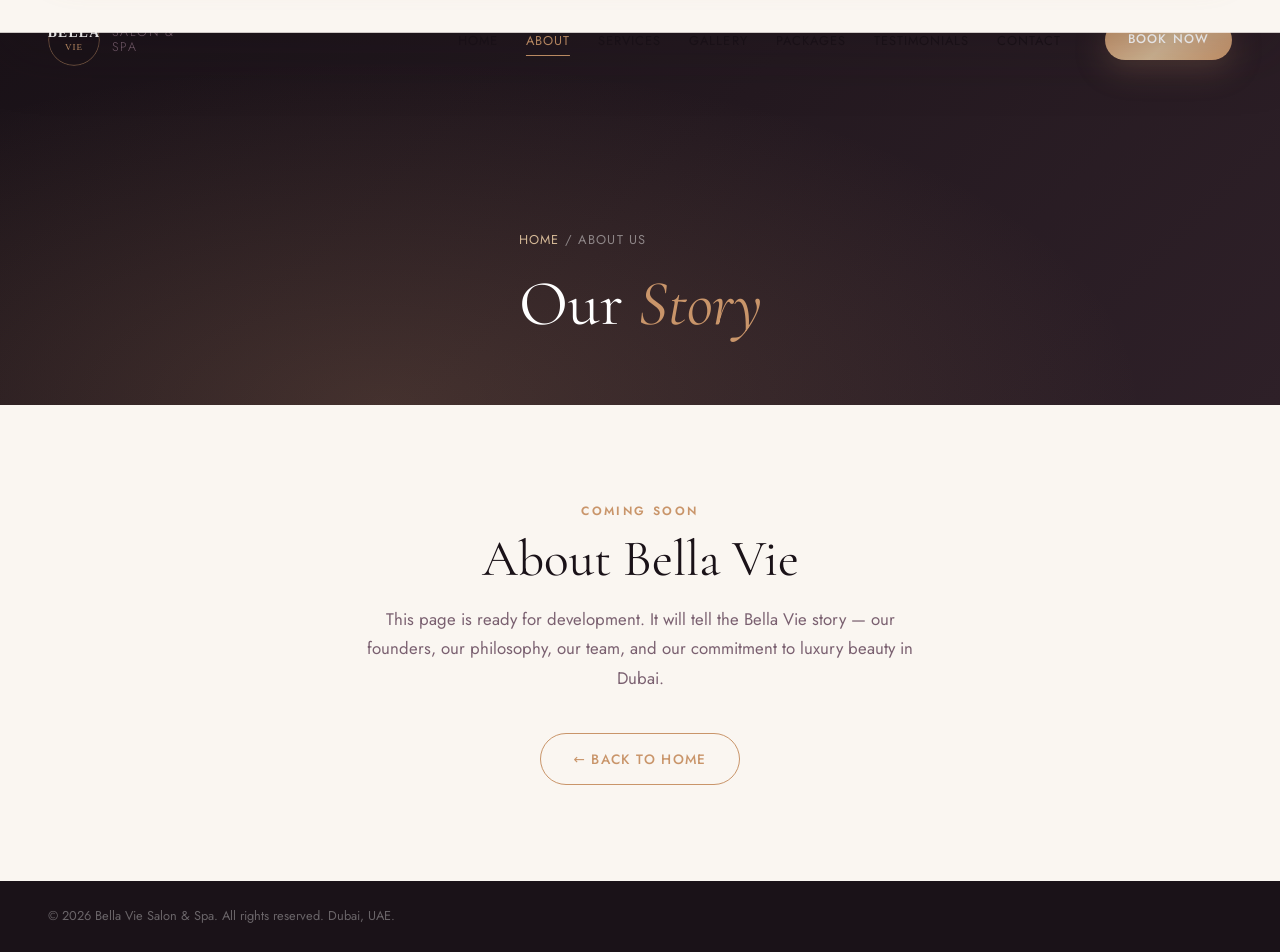
<file: about-2.html>
<!DOCTYPE html>
<html lang="en">
<head>
  <meta charset="UTF-8" />
  <meta name="viewport" content="width=device-width, initial-scale=1.0" />
  <title>About Us — Bella Vie Salon & Spa Dubai</title>
  <meta name="description" content="Discover the story behind Bella Vie Salon & Spa — Dubai's premier ladies-only luxury beauty sanctuary." />
  <link rel="preconnect" href="https://fonts.googleapis.com" />
  <link rel="preconnect" href="https://fonts.gstatic.com" crossorigin />
  <link href="https://fonts.googleapis.com/css2?family=Cormorant+Garamond:ital,wght@0,300;0,400;0,500;1,300;1,400&family=Jost:wght@300;400;500;600&display=swap" rel="stylesheet" />
  <link rel="stylesheet" href="styles.css" />
  <link rel="icon" href="data:image/svg+xml,<svg xmlns='http://www.w3.org/2000/svg' viewBox='0 0 100 100'><circle cx='50' cy='50' r='48' fill='%23C9956A'/><text y='68' x='50' text-anchor='middle' font-size='52' font-family='serif' fill='white'>B</text></svg>" />
</head>
<body>

  <!-- NAV (same across all pages) -->
  <nav class="nav" id="nav" role="navigation" aria-label="Main navigation">
    <div class="nav__inner">
      <a href="index.html" class="nav__logo" aria-label="Bella Vie — Home">
        <div class="nav__logo-mark">
          <img src="data:image/svg+xml,%3Csvg xmlns='http://www.w3.org/2000/svg' viewBox='0 0 160 160'%3E%3Ccircle cx='80' cy='80' r='78' fill='%231A1218' stroke='%23C9956A' stroke-width='1.5'/%3E%3Ctext x='80' y='72' text-anchor='middle' font-family='Georgia,serif' font-size='42' font-weight='700' letter-spacing='4' fill='white'%3EBELLA%3C/text%3E%3Ctext x='80' y='110' text-anchor='middle' font-family='Georgia,serif' font-size='28' font-weight='300' letter-spacing='3' fill='%23C9956A'%3EVIE%3C/text%3E%3C/svg%3E" alt="Bella Vie" class="nav__logo-img" />
          <span class="nav__logo-text">Salon &amp; Spa</span>
        </div>
      </a>
      <ul class="nav__links" role="list">
        <li><a href="index.html" class="nav__link">Home</a></li>
        <li><a href="about.html" class="nav__link nav__link--active" aria-current="page">About</a></li>
        <li><a href="services.html" class="nav__link">Services</a></li>
        <li><a href="gallery.html" class="nav__link">Gallery</a></li>
        <li><a href="packages.html" class="nav__link">Packages</a></li>
        <li><a href="testimonials.html" class="nav__link">Testimonials</a></li>
        <li><a href="contact.html" class="nav__link">Contact</a></li>
      </ul>
      <a href="contact.html" class="btn btn--nav">Book Now</a>
      <button class="nav__burger" id="navBurger" aria-label="Open menu" aria-expanded="false"><span></span><span></span><span></span></button>
    </div>
    <div class="nav__drawer" id="navDrawer" aria-hidden="true">
      <ul class="nav__drawer-links" role="list">
        <li><a href="index.html" class="nav__link">Home</a></li>
        <li><a href="about.html" class="nav__link">About</a></li>
        <li><a href="services.html" class="nav__link">Services</a></li>
        <li><a href="gallery.html" class="nav__link">Gallery</a></li>
        <li><a href="packages.html" class="nav__link">Packages</a></li>
        <li><a href="testimonials.html" class="nav__link">Testimonials</a></li>
        <li><a href="contact.html" class="nav__link">Contact</a></li>
        <li><a href="contact.html" class="btn btn--primary btn--full">Book Appointment</a></li>
      </ul>
    </div>
  </nav>

  <!-- STUB HERO -->
  <header class="stub-hero">
    <div class="stub-hero__content">
      <p class="stub-hero__breadcrumb"><a href="index.html">Home</a> / About Us</p>
      <h1 class="stub-hero__title">Our <em>Story</em></h1>
    </div>
  </header>

  <!-- PLACEHOLDER CONTENT -->
  <section class="section">
    <div class="container" style="max-width:var(--container-narrow); text-align:center;">
      <p class="section-eyebrow">Coming Soon</p>
      <h2 class="section-title">About Bella Vie</h2>
      <p class="section-subtitle" style="max-width:560px; margin-inline:auto; margin-top:1rem;">
        This page is ready for development. It will tell the Bella Vie story — our founders, our philosophy, our team, and our commitment to luxury beauty in Dubai.
      </p>
      <div style="margin-top:2.5rem;">
        <a href="index.html" class="btn btn--outline">← Back to Home</a>
      </div>
    </div>
  </section>

  <!-- FOOTER -->
  <footer class="footer" role="contentinfo">
    <div class="footer__inner">
      <div class="footer__bottom" style="padding-block:1.5rem;">
        <p class="footer__copy">© <span id="year"></span> Bella Vie Salon &amp; Spa. All rights reserved. Dubai, UAE.</p>
      </div>
    </div>
  </footer>

  <script src="script.js"></script>
</body>
</html>
</file>
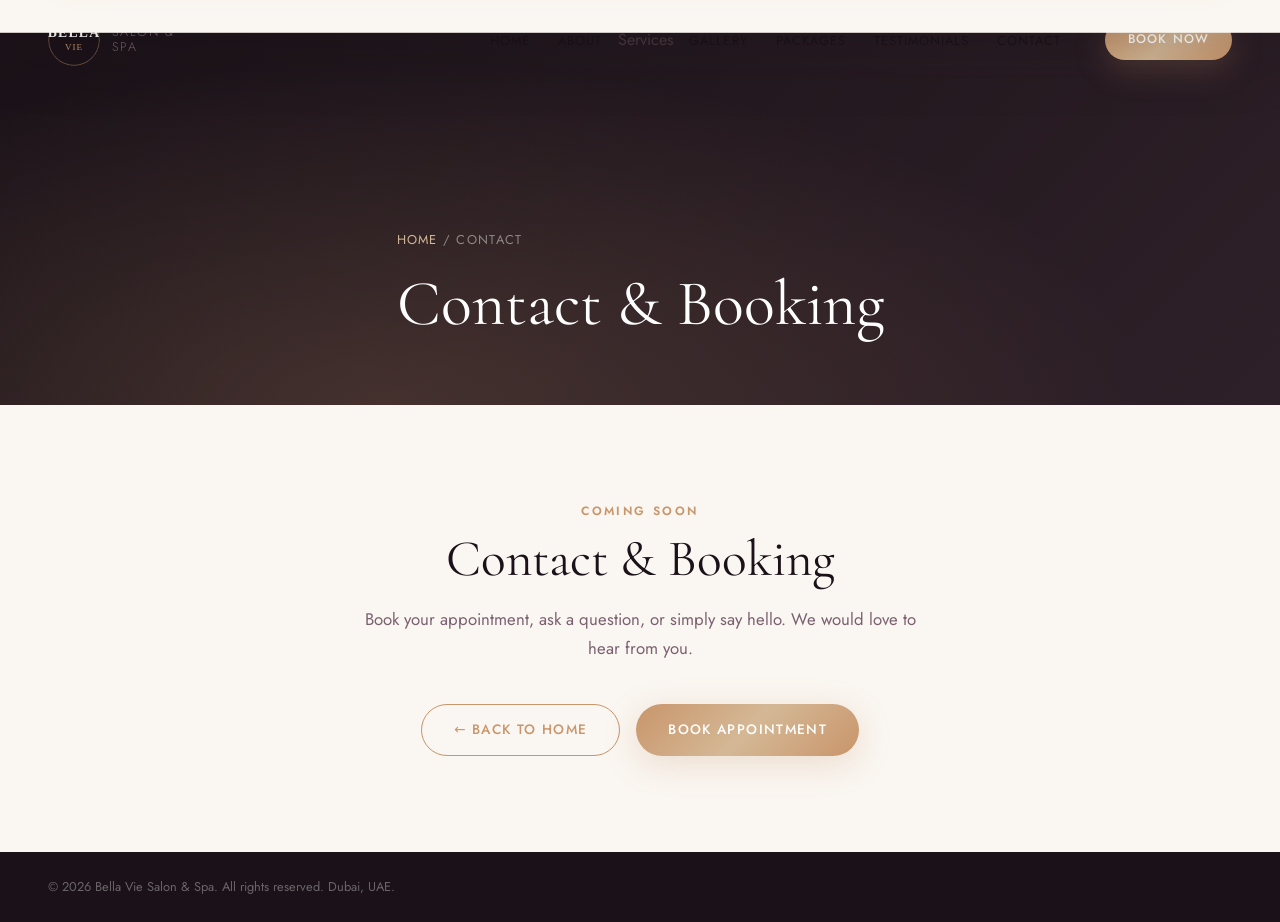
<file: contact-1.html>
<!DOCTYPE html>
<html lang="en">
<head>
  <meta charset="UTF-8" />
  <meta name="viewport" content="width=device-width, initial-scale=1.0" />
  <title>Contact &amp; Booking — Bella Vie Salon & Spa Dubai</title>
  <link rel="preconnect" href="https://fonts.googleapis.com" />
  <link rel="preconnect" href="https://fonts.gstatic.com" crossorigin />
  <link href="https://fonts.googleapis.com/css2?family=Cormorant+Garamond:ital,wght@0,300;0,400;0,500;1,300;1,400&family=Jost:wght@300;400;500;600&display=swap" rel="stylesheet" />
  <link rel="stylesheet" href="styles.css" />
  <link rel="icon" href="data:image/svg+xml,<svg xmlns='http://www.w3.org/2000/svg' viewBox='0 0 100 100'><circle cx='50' cy='50' r='48' fill='%23C9956A'/><text y='68' x='50' text-anchor='middle' font-size='52' font-family='serif' fill='white'>B</text></svg>" />
</head>
<body>
  <nav class="nav" id="nav" role="navigation" aria-label="Main navigation">
    <div class="nav__inner">
      <a href="index.html" class="nav__logo" aria-label="Bella Vie — Home">
        <div class="nav__logo-mark">
          <img src="data:image/svg+xml,%3Csvg xmlns='http://www.w3.org/2000/svg' viewBox='0 0 160 160'%3E%3Ccircle cx='80' cy='80' r='78' fill='%231A1218' stroke='%23C9956A' stroke-width='1.5'/%3E%3Ctext x='80' y='72' text-anchor='middle' font-family='Georgia,serif' font-size='42' font-weight='700' letter-spacing='4' fill='white'%3EBELLA%3C/text%3E%3Ctext x='80' y='110' text-anchor='middle' font-family='Georgia,serif' font-size='28' font-weight='300' letter-spacing='3' fill='%23C9956A'%3EVIE%3C/text%3E%3C/svg%3E" alt="Bella Vie" class="nav__logo-img" />
          <span class="nav__logo-text">Salon &amp; Spa</span>
        </div>
      </a>
      <ul class="nav__links" role="list">
        <li><a href="index.html" class="nav__link">Home</a></li>
        <li><a href="about.html" class="nav__link">About</a></li>
        <li><a href="services.html" class="nav__linkcontact" >Services</a></li>
        <li><a href="gallery.html" class="nav__link">Gallery</a></li>
        <li><a href="packages.html" class="nav__link">Packages</a></li>
        <li><a href="testimonials.html" class="nav__link">Testimonials</a></li>
        <li><a href="contact.html" class="nav__link">Contact</a></li>
      </ul>
      <a href="contact.html" class="btn btn--nav">Book Now</a>
      <button class="nav__burger" id="navBurger" aria-label="Open menu" aria-expanded="false"><span></span><span></span><span></span></button>
    </div>
    <div class="nav__drawer" id="navDrawer" aria-hidden="true">
      <ul class="nav__drawer-links" role="list">
        <li><a href="index.html" class="nav__link">Home</a></li>
        <li><a href="about.html" class="nav__link">About</a></li>
        <li><a href="services.html" class="nav__link">Services</a></li>
        <li><a href="gallery.html" class="nav__link">Gallery</a></li>
        <li><a href="packages.html" class="nav__link">Packages</a></li>
        <li><a href="testimonials.html" class="nav__link">Testimonials</a></li>
        <li><a href="contact.html" class="nav__link">Contact</a></li>
        <li><a href="contact.html" class="btn btn--primary btn--full">Book Appointment</a></li>
      </ul>
    </div>
  </nav>

  <header class="stub-hero">
    <div class="stub-hero__content">
      <p class="stub-hero__breadcrumb"><a href="index.html">Home</a> / Contact</p>
      <h1 class="stub-hero__title">Contact &amp; Booking</h1>
    </div>
  </header>

  <section class="section">
    <div class="container" style="max-width:var(--container-narrow); text-align:center;">
      <p class="section-eyebrow">Coming Soon</p>
      <h2 class="section-title">Contact &amp; Booking</h2>
      <p class="section-subtitle" style="max-width:560px; margin-inline:auto; margin-top:1rem;">
        Book your appointment, ask a question, or simply say hello. We would love to hear from you.
      </p>
      <div style="margin-top:2.5rem; display:flex; gap:1rem; justify-content:center; flex-wrap:wrap;">
        <a href="index.html" class="btn btn--outline">← Back to Home</a>
        <a href="contact.html" class="btn btn--primary">Book Appointment</a>
      </div>
    </div>
  </section>

  <footer class="footer" role="contentinfo">
    <div class="footer__inner">
      <div class="footer__bottom" style="padding-block:1.5rem;">
        <p class="footer__copy">© <span id="year"></span> Bella Vie Salon &amp; Spa. All rights reserved. Dubai, UAE.</p>
      </div>
    </div>
  </footer>

  <script src="script.js"></script>
</body>
</html>
</file>
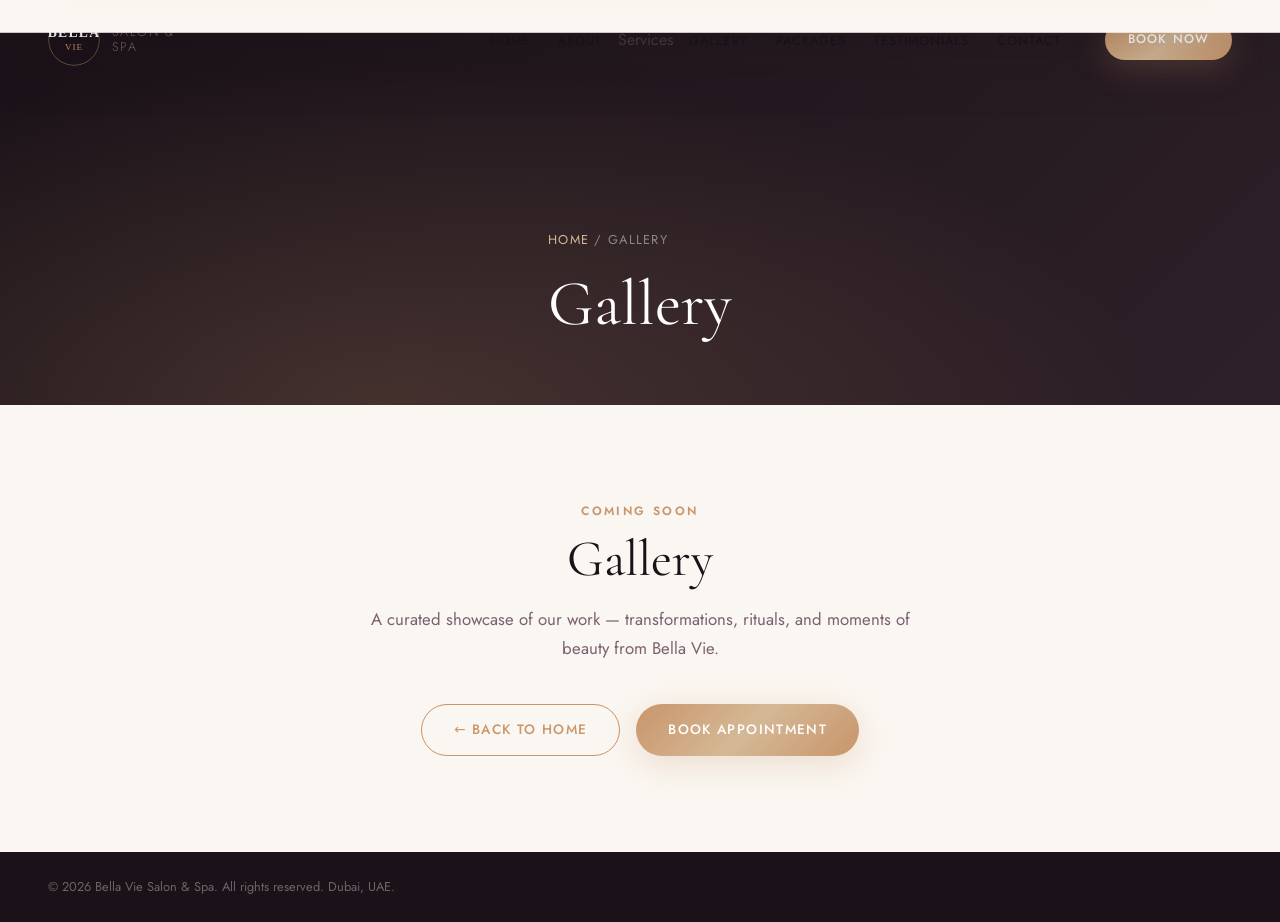
<file: gallery-2.html>
<!DOCTYPE html>
<html lang="en">
<head>
  <meta charset="UTF-8" />
  <meta name="viewport" content="width=device-width, initial-scale=1.0" />
  <title>Gallery — Bella Vie Salon & Spa Dubai</title>
  <link rel="preconnect" href="https://fonts.googleapis.com" />
  <link rel="preconnect" href="https://fonts.gstatic.com" crossorigin />
  <link href="https://fonts.googleapis.com/css2?family=Cormorant+Garamond:ital,wght@0,300;0,400;0,500;1,300;1,400&family=Jost:wght@300;400;500;600&display=swap" rel="stylesheet" />
  <link rel="stylesheet" href="styles.css" />
  <link rel="icon" href="data:image/svg+xml,<svg xmlns='http://www.w3.org/2000/svg' viewBox='0 0 100 100'><circle cx='50' cy='50' r='48' fill='%23C9956A'/><text y='68' x='50' text-anchor='middle' font-size='52' font-family='serif' fill='white'>B</text></svg>" />
</head>
<body>
  <nav class="nav" id="nav" role="navigation" aria-label="Main navigation">
    <div class="nav__inner">
      <a href="index.html" class="nav__logo" aria-label="Bella Vie — Home">
        <div class="nav__logo-mark">
          <img src="data:image/svg+xml,%3Csvg xmlns='http://www.w3.org/2000/svg' viewBox='0 0 160 160'%3E%3Ccircle cx='80' cy='80' r='78' fill='%231A1218' stroke='%23C9956A' stroke-width='1.5'/%3E%3Ctext x='80' y='72' text-anchor='middle' font-family='Georgia,serif' font-size='42' font-weight='700' letter-spacing='4' fill='white'%3EBELLA%3C/text%3E%3Ctext x='80' y='110' text-anchor='middle' font-family='Georgia,serif' font-size='28' font-weight='300' letter-spacing='3' fill='%23C9956A'%3EVIE%3C/text%3E%3C/svg%3E" alt="Bella Vie" class="nav__logo-img" />
          <span class="nav__logo-text">Salon &amp; Spa</span>
        </div>
      </a>
      <ul class="nav__links" role="list">
        <li><a href="index.html" class="nav__link">Home</a></li>
        <li><a href="about.html" class="nav__link">About</a></li>
        <li><a href="services.html" class="nav__linkgallery" >Services</a></li>
        <li><a href="gallery.html" class="nav__link">Gallery</a></li>
        <li><a href="packages.html" class="nav__link">Packages</a></li>
        <li><a href="testimonials.html" class="nav__link">Testimonials</a></li>
        <li><a href="contact.html" class="nav__link">Contact</a></li>
      </ul>
      <a href="contact.html" class="btn btn--nav">Book Now</a>
      <button class="nav__burger" id="navBurger" aria-label="Open menu" aria-expanded="false"><span></span><span></span><span></span></button>
    </div>
    <div class="nav__drawer" id="navDrawer" aria-hidden="true">
      <ul class="nav__drawer-links" role="list">
        <li><a href="index.html" class="nav__link">Home</a></li>
        <li><a href="about.html" class="nav__link">About</a></li>
        <li><a href="services.html" class="nav__link">Services</a></li>
        <li><a href="gallery.html" class="nav__link">Gallery</a></li>
        <li><a href="packages.html" class="nav__link">Packages</a></li>
        <li><a href="testimonials.html" class="nav__link">Testimonials</a></li>
        <li><a href="contact.html" class="nav__link">Contact</a></li>
        <li><a href="contact.html" class="btn btn--primary btn--full">Book Appointment</a></li>
      </ul>
    </div>
  </nav>

  <header class="stub-hero">
    <div class="stub-hero__content">
      <p class="stub-hero__breadcrumb"><a href="index.html">Home</a> / Gallery</p>
      <h1 class="stub-hero__title">Gallery</h1>
    </div>
  </header>

  <section class="section">
    <div class="container" style="max-width:var(--container-narrow); text-align:center;">
      <p class="section-eyebrow">Coming Soon</p>
      <h2 class="section-title">Gallery</h2>
      <p class="section-subtitle" style="max-width:560px; margin-inline:auto; margin-top:1rem;">
        A curated showcase of our work — transformations, rituals, and moments of beauty from Bella Vie.
      </p>
      <div style="margin-top:2.5rem; display:flex; gap:1rem; justify-content:center; flex-wrap:wrap;">
        <a href="index.html" class="btn btn--outline">← Back to Home</a>
        <a href="contact.html" class="btn btn--primary">Book Appointment</a>
      </div>
    </div>
  </section>

  <footer class="footer" role="contentinfo">
    <div class="footer__inner">
      <div class="footer__bottom" style="padding-block:1.5rem;">
        <p class="footer__copy">© <span id="year"></span> Bella Vie Salon &amp; Spa. All rights reserved. Dubai, UAE.</p>
      </div>
    </div>
  </footer>

  <script src="script.js"></script>
</body>
</html>
</file>
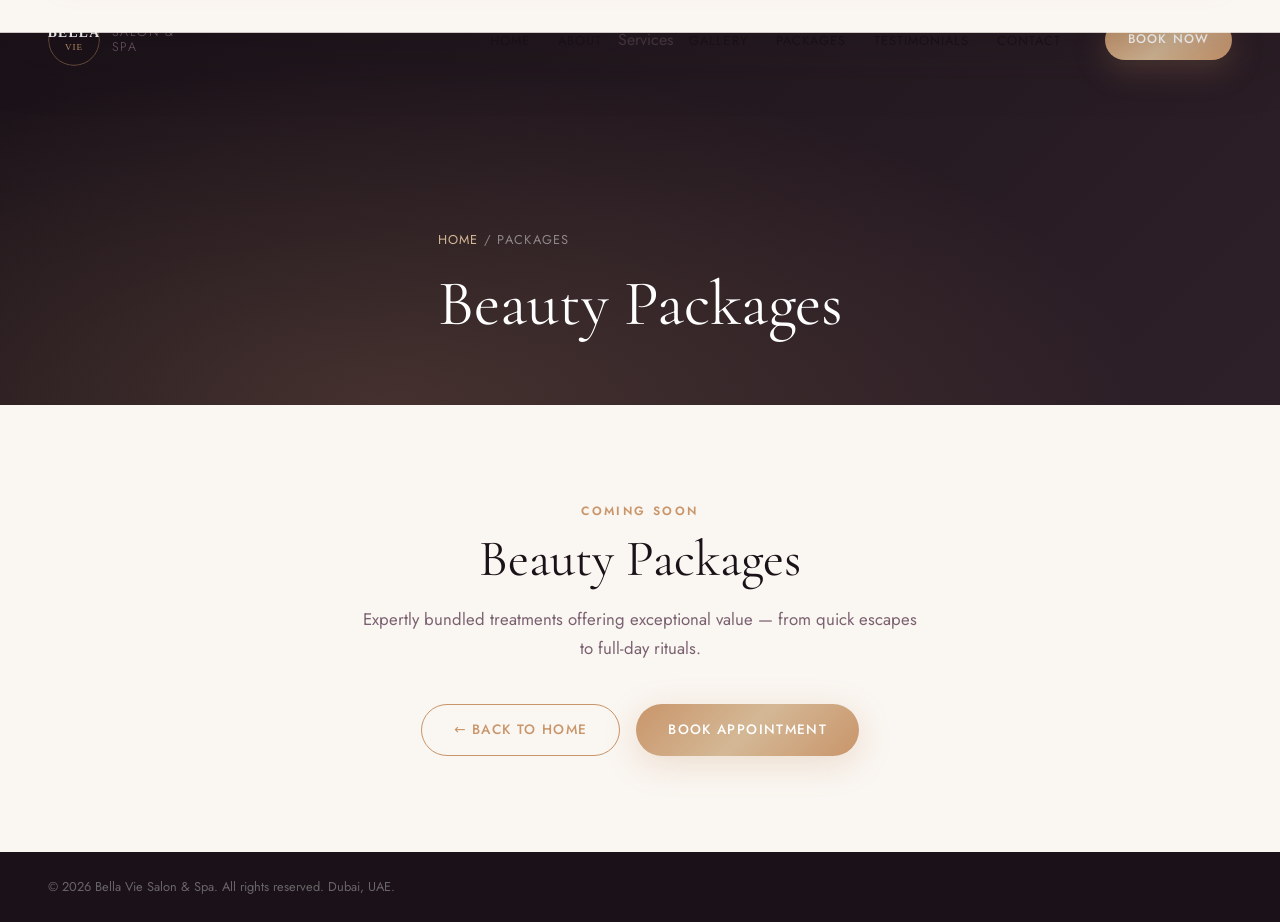
<file: packages.html>
<!DOCTYPE html>
<html lang="en">
<head>
  <meta charset="UTF-8" />
  <meta name="viewport" content="width=device-width, initial-scale=1.0" />
  <title>Beauty Packages — Bella Vie Salon & Spa Dubai</title>
  <link rel="preconnect" href="https://fonts.googleapis.com" />
  <link rel="preconnect" href="https://fonts.gstatic.com" crossorigin />
  <link href="https://fonts.googleapis.com/css2?family=Cormorant+Garamond:ital,wght@0,300;0,400;0,500;1,300;1,400&family=Jost:wght@300;400;500;600&display=swap" rel="stylesheet" />
  <link rel="stylesheet" href="styles.css" />
  <link rel="icon" href="data:image/svg+xml,<svg xmlns='http://www.w3.org/2000/svg' viewBox='0 0 100 100'><circle cx='50' cy='50' r='48' fill='%23C9956A'/><text y='68' x='50' text-anchor='middle' font-size='52' font-family='serif' fill='white'>B</text></svg>" />
</head>
<body>
  <nav class="nav" id="nav" role="navigation" aria-label="Main navigation">
    <div class="nav__inner">
      <a href="index.html" class="nav__logo" aria-label="Bella Vie — Home">
        <div class="nav__logo-mark">
          <img src="data:image/svg+xml,%3Csvg xmlns='http://www.w3.org/2000/svg' viewBox='0 0 160 160'%3E%3Ccircle cx='80' cy='80' r='78' fill='%231A1218' stroke='%23C9956A' stroke-width='1.5'/%3E%3Ctext x='80' y='72' text-anchor='middle' font-family='Georgia,serif' font-size='42' font-weight='700' letter-spacing='4' fill='white'%3EBELLA%3C/text%3E%3Ctext x='80' y='110' text-anchor='middle' font-family='Georgia,serif' font-size='28' font-weight='300' letter-spacing='3' fill='%23C9956A'%3EVIE%3C/text%3E%3C/svg%3E" alt="Bella Vie" class="nav__logo-img" />
          <span class="nav__logo-text">Salon &amp; Spa</span>
        </div>
      </a>
      <ul class="nav__links" role="list">
        <li><a href="index.html" class="nav__link">Home</a></li>
        <li><a href="about.html" class="nav__link">About</a></li>
        <li><a href="services.html" class="nav__linkpackages" >Services</a></li>
        <li><a href="gallery.html" class="nav__link">Gallery</a></li>
        <li><a href="packages.html" class="nav__link">Packages</a></li>
        <li><a href="testimonials.html" class="nav__link">Testimonials</a></li>
        <li><a href="contact.html" class="nav__link">Contact</a></li>
      </ul>
      <a href="contact.html" class="btn btn--nav">Book Now</a>
      <button class="nav__burger" id="navBurger" aria-label="Open menu" aria-expanded="false"><span></span><span></span><span></span></button>
    </div>
    <div class="nav__drawer" id="navDrawer" aria-hidden="true">
      <ul class="nav__drawer-links" role="list">
        <li><a href="index.html" class="nav__link">Home</a></li>
        <li><a href="about.html" class="nav__link">About</a></li>
        <li><a href="services.html" class="nav__link">Services</a></li>
        <li><a href="gallery.html" class="nav__link">Gallery</a></li>
        <li><a href="packages.html" class="nav__link">Packages</a></li>
        <li><a href="testimonials.html" class="nav__link">Testimonials</a></li>
        <li><a href="contact.html" class="nav__link">Contact</a></li>
        <li><a href="contact.html" class="btn btn--primary btn--full">Book Appointment</a></li>
      </ul>
    </div>
  </nav>

  <header class="stub-hero">
    <div class="stub-hero__content">
      <p class="stub-hero__breadcrumb"><a href="index.html">Home</a> / Packages</p>
      <h1 class="stub-hero__title">Beauty Packages</h1>
    </div>
  </header>

  <section class="section">
    <div class="container" style="max-width:var(--container-narrow); text-align:center;">
      <p class="section-eyebrow">Coming Soon</p>
      <h2 class="section-title">Beauty Packages</h2>
      <p class="section-subtitle" style="max-width:560px; margin-inline:auto; margin-top:1rem;">
        Expertly bundled treatments offering exceptional value — from quick escapes to full-day rituals.
      </p>
      <div style="margin-top:2.5rem; display:flex; gap:1rem; justify-content:center; flex-wrap:wrap;">
        <a href="index.html" class="btn btn--outline">← Back to Home</a>
        <a href="contact.html" class="btn btn--primary">Book Appointment</a>
      </div>
    </div>
  </section>

  <footer class="footer" role="contentinfo">
    <div class="footer__inner">
      <div class="footer__bottom" style="padding-block:1.5rem;">
        <p class="footer__copy">© <span id="year"></span> Bella Vie Salon &amp; Spa. All rights reserved. Dubai, UAE.</p>
      </div>
    </div>
  </footer>

  <script src="script.js"></script>
</body>
</html>
</file>
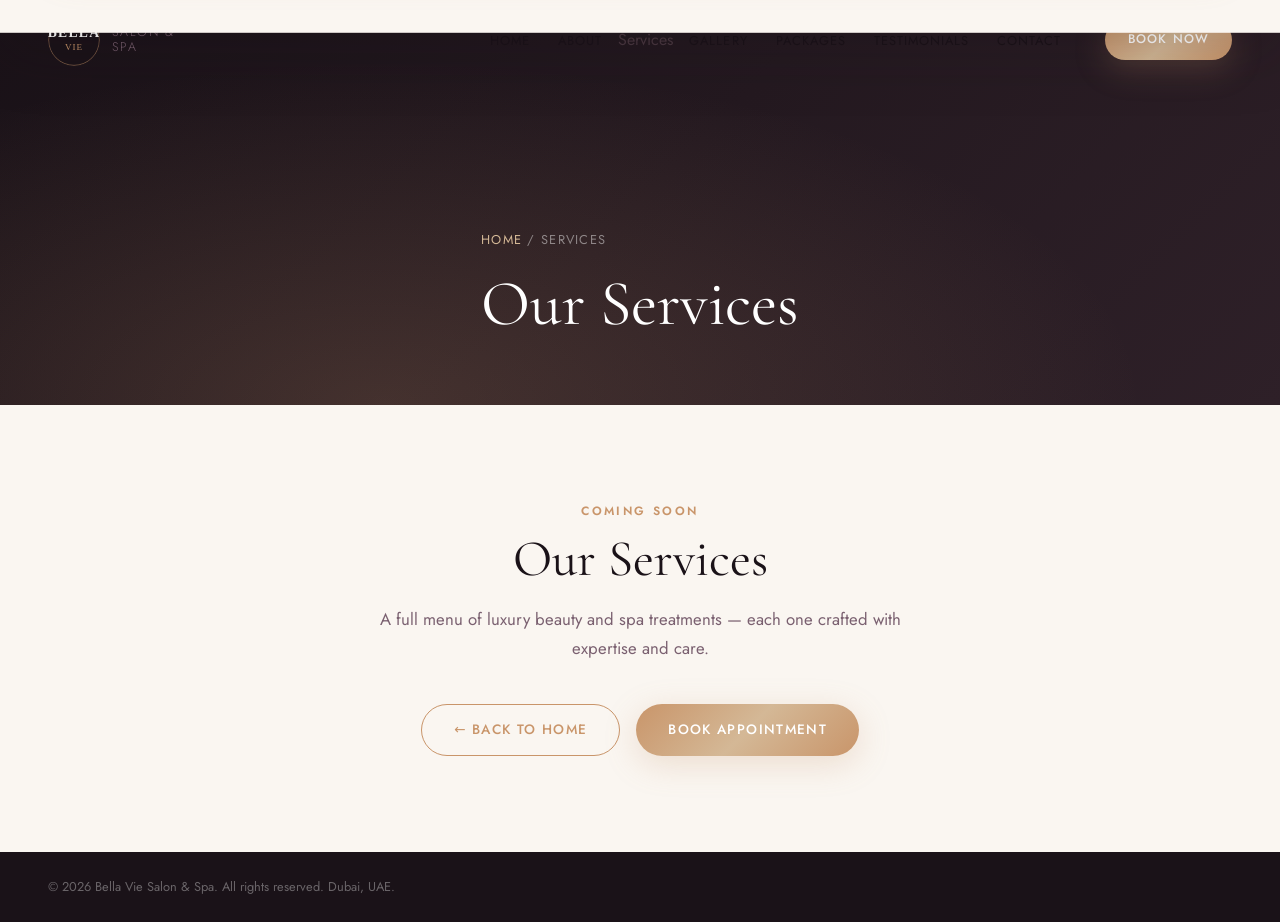
<file: services-2.html>
<!DOCTYPE html>
<html lang="en">
<head>
  <meta charset="UTF-8" />
  <meta name="viewport" content="width=device-width, initial-scale=1.0" />
  <title>Our Services — Bella Vie Salon & Spa Dubai</title>
  <link rel="preconnect" href="https://fonts.googleapis.com" />
  <link rel="preconnect" href="https://fonts.gstatic.com" crossorigin />
  <link href="https://fonts.googleapis.com/css2?family=Cormorant+Garamond:ital,wght@0,300;0,400;0,500;1,300;1,400&family=Jost:wght@300;400;500;600&display=swap" rel="stylesheet" />
  <link rel="stylesheet" href="styles.css" />
  <link rel="icon" href="data:image/svg+xml,<svg xmlns='http://www.w3.org/2000/svg' viewBox='0 0 100 100'><circle cx='50' cy='50' r='48' fill='%23C9956A'/><text y='68' x='50' text-anchor='middle' font-size='52' font-family='serif' fill='white'>B</text></svg>" />
</head>
<body>
  <nav class="nav" id="nav" role="navigation" aria-label="Main navigation">
    <div class="nav__inner">
      <a href="index.html" class="nav__logo" aria-label="Bella Vie — Home">
        <div class="nav__logo-mark">
          <img src="data:image/svg+xml,%3Csvg xmlns='http://www.w3.org/2000/svg' viewBox='0 0 160 160'%3E%3Ccircle cx='80' cy='80' r='78' fill='%231A1218' stroke='%23C9956A' stroke-width='1.5'/%3E%3Ctext x='80' y='72' text-anchor='middle' font-family='Georgia,serif' font-size='42' font-weight='700' letter-spacing='4' fill='white'%3EBELLA%3C/text%3E%3Ctext x='80' y='110' text-anchor='middle' font-family='Georgia,serif' font-size='28' font-weight='300' letter-spacing='3' fill='%23C9956A'%3EVIE%3C/text%3E%3C/svg%3E" alt="Bella Vie" class="nav__logo-img" />
          <span class="nav__logo-text">Salon &amp; Spa</span>
        </div>
      </a>
      <ul class="nav__links" role="list">
        <li><a href="index.html" class="nav__link">Home</a></li>
        <li><a href="about.html" class="nav__link">About</a></li>
        <li><a href="services.html" class="nav__linkservices" >Services</a></li>
        <li><a href="gallery.html" class="nav__link">Gallery</a></li>
        <li><a href="packages.html" class="nav__link">Packages</a></li>
        <li><a href="testimonials.html" class="nav__link">Testimonials</a></li>
        <li><a href="contact.html" class="nav__link">Contact</a></li>
      </ul>
      <a href="contact.html" class="btn btn--nav">Book Now</a>
      <button class="nav__burger" id="navBurger" aria-label="Open menu" aria-expanded="false"><span></span><span></span><span></span></button>
    </div>
    <div class="nav__drawer" id="navDrawer" aria-hidden="true">
      <ul class="nav__drawer-links" role="list">
        <li><a href="index.html" class="nav__link">Home</a></li>
        <li><a href="about.html" class="nav__link">About</a></li>
        <li><a href="services.html" class="nav__link">Services</a></li>
        <li><a href="gallery.html" class="nav__link">Gallery</a></li>
        <li><a href="packages.html" class="nav__link">Packages</a></li>
        <li><a href="testimonials.html" class="nav__link">Testimonials</a></li>
        <li><a href="contact.html" class="nav__link">Contact</a></li>
        <li><a href="contact.html" class="btn btn--primary btn--full">Book Appointment</a></li>
      </ul>
    </div>
  </nav>

  <header class="stub-hero">
    <div class="stub-hero__content">
      <p class="stub-hero__breadcrumb"><a href="index.html">Home</a> / Services</p>
      <h1 class="stub-hero__title">Our Services</h1>
    </div>
  </header>

  <section class="section">
    <div class="container" style="max-width:var(--container-narrow); text-align:center;">
      <p class="section-eyebrow">Coming Soon</p>
      <h2 class="section-title">Our Services</h2>
      <p class="section-subtitle" style="max-width:560px; margin-inline:auto; margin-top:1rem;">
        A full menu of luxury beauty and spa treatments — each one crafted with expertise and care.
      </p>
      <div style="margin-top:2.5rem; display:flex; gap:1rem; justify-content:center; flex-wrap:wrap;">
        <a href="index.html" class="btn btn--outline">← Back to Home</a>
        <a href="contact.html" class="btn btn--primary">Book Appointment</a>
      </div>
    </div>
  </section>

  <footer class="footer" role="contentinfo">
    <div class="footer__inner">
      <div class="footer__bottom" style="padding-block:1.5rem;">
        <p class="footer__copy">© <span id="year"></span> Bella Vie Salon &amp; Spa. All rights reserved. Dubai, UAE.</p>
      </div>
    </div>
  </footer>

  <script src="script.js"></script>
</body>
</html>
</file>
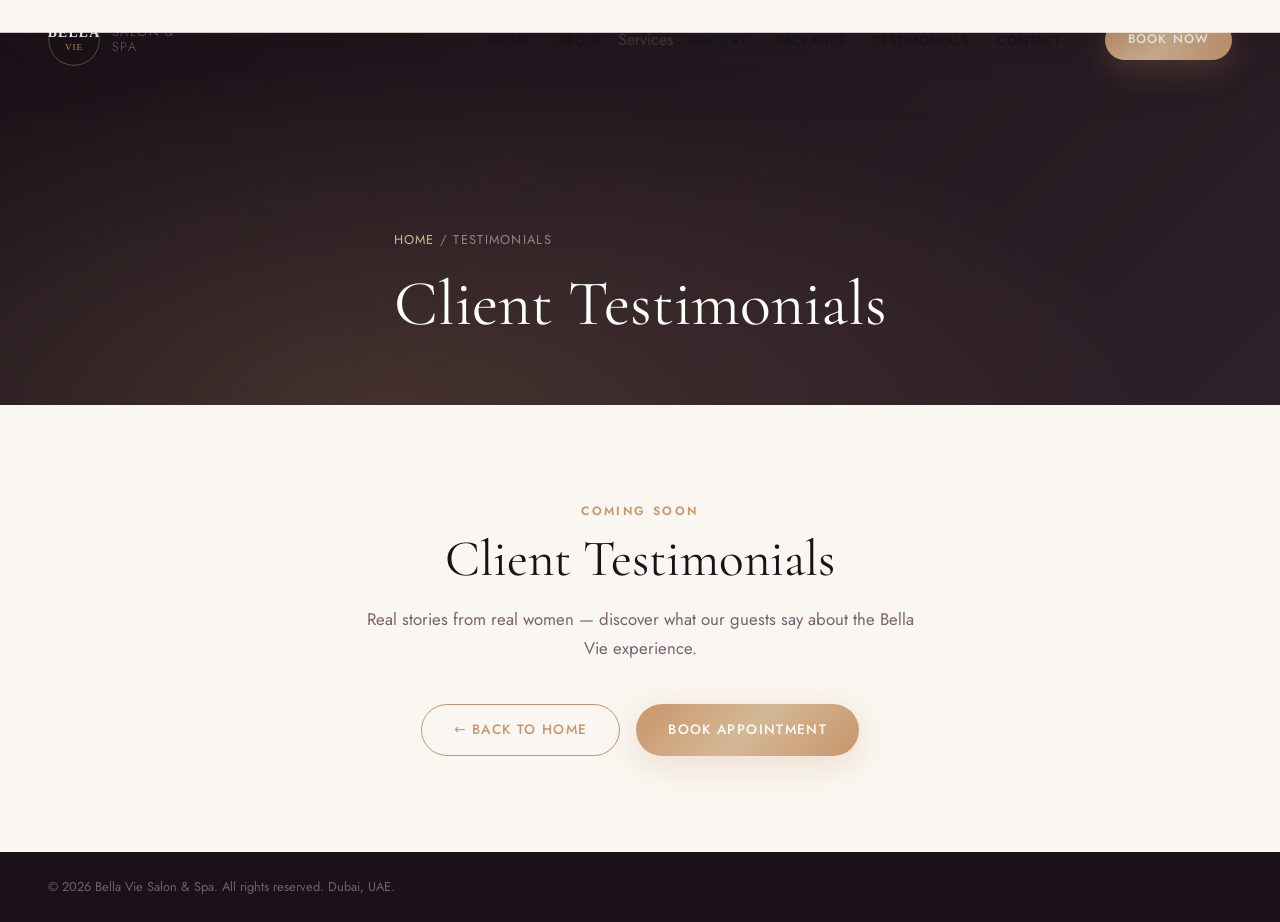
<file: testimonials-1.html>
<!DOCTYPE html>
<html lang="en">
<head>
  <meta charset="UTF-8" />
  <meta name="viewport" content="width=device-width, initial-scale=1.0" />
  <title>Client Testimonials — Bella Vie Salon & Spa Dubai</title>
  <link rel="preconnect" href="https://fonts.googleapis.com" />
  <link rel="preconnect" href="https://fonts.gstatic.com" crossorigin />
  <link href="https://fonts.googleapis.com/css2?family=Cormorant+Garamond:ital,wght@0,300;0,400;0,500;1,300;1,400&family=Jost:wght@300;400;500;600&display=swap" rel="stylesheet" />
  <link rel="stylesheet" href="styles.css" />
  <link rel="icon" href="data:image/svg+xml,<svg xmlns='http://www.w3.org/2000/svg' viewBox='0 0 100 100'><circle cx='50' cy='50' r='48' fill='%23C9956A'/><text y='68' x='50' text-anchor='middle' font-size='52' font-family='serif' fill='white'>B</text></svg>" />
</head>
<body>
  <nav class="nav" id="nav" role="navigation" aria-label="Main navigation">
    <div class="nav__inner">
      <a href="index.html" class="nav__logo" aria-label="Bella Vie — Home">
        <div class="nav__logo-mark">
          <img src="data:image/svg+xml,%3Csvg xmlns='http://www.w3.org/2000/svg' viewBox='0 0 160 160'%3E%3Ccircle cx='80' cy='80' r='78' fill='%231A1218' stroke='%23C9956A' stroke-width='1.5'/%3E%3Ctext x='80' y='72' text-anchor='middle' font-family='Georgia,serif' font-size='42' font-weight='700' letter-spacing='4' fill='white'%3EBELLA%3C/text%3E%3Ctext x='80' y='110' text-anchor='middle' font-family='Georgia,serif' font-size='28' font-weight='300' letter-spacing='3' fill='%23C9956A'%3EVIE%3C/text%3E%3C/svg%3E" alt="Bella Vie" class="nav__logo-img" />
          <span class="nav__logo-text">Salon &amp; Spa</span>
        </div>
      </a>
      <ul class="nav__links" role="list">
        <li><a href="index.html" class="nav__link">Home</a></li>
        <li><a href="about.html" class="nav__link">About</a></li>
        <li><a href="services.html" class="nav__linktestimonials" >Services</a></li>
        <li><a href="gallery.html" class="nav__link">Gallery</a></li>
        <li><a href="packages.html" class="nav__link">Packages</a></li>
        <li><a href="testimonials.html" class="nav__link">Testimonials</a></li>
        <li><a href="contact.html" class="nav__link">Contact</a></li>
      </ul>
      <a href="contact.html" class="btn btn--nav">Book Now</a>
      <button class="nav__burger" id="navBurger" aria-label="Open menu" aria-expanded="false"><span></span><span></span><span></span></button>
    </div>
    <div class="nav__drawer" id="navDrawer" aria-hidden="true">
      <ul class="nav__drawer-links" role="list">
        <li><a href="index.html" class="nav__link">Home</a></li>
        <li><a href="about.html" class="nav__link">About</a></li>
        <li><a href="services.html" class="nav__link">Services</a></li>
        <li><a href="gallery.html" class="nav__link">Gallery</a></li>
        <li><a href="packages.html" class="nav__link">Packages</a></li>
        <li><a href="testimonials.html" class="nav__link">Testimonials</a></li>
        <li><a href="contact.html" class="nav__link">Contact</a></li>
        <li><a href="contact.html" class="btn btn--primary btn--full">Book Appointment</a></li>
      </ul>
    </div>
  </nav>

  <header class="stub-hero">
    <div class="stub-hero__content">
      <p class="stub-hero__breadcrumb"><a href="index.html">Home</a> / Testimonials</p>
      <h1 class="stub-hero__title">Client Testimonials</h1>
    </div>
  </header>

  <section class="section">
    <div class="container" style="max-width:var(--container-narrow); text-align:center;">
      <p class="section-eyebrow">Coming Soon</p>
      <h2 class="section-title">Client Testimonials</h2>
      <p class="section-subtitle" style="max-width:560px; margin-inline:auto; margin-top:1rem;">
        Real stories from real women — discover what our guests say about the Bella Vie experience.
      </p>
      <div style="margin-top:2.5rem; display:flex; gap:1rem; justify-content:center; flex-wrap:wrap;">
        <a href="index.html" class="btn btn--outline">← Back to Home</a>
        <a href="contact.html" class="btn btn--primary">Book Appointment</a>
      </div>
    </div>
  </section>

  <footer class="footer" role="contentinfo">
    <div class="footer__inner">
      <div class="footer__bottom" style="padding-block:1.5rem;">
        <p class="footer__copy">© <span id="year"></span> Bella Vie Salon &amp; Spa. All rights reserved. Dubai, UAE.</p>
      </div>
    </div>
  </footer>

  <script src="script.js"></script>
</body>
</html>
</file>
<file: styles.css>
/* ═══════════════════════════════════════════════════════════
   BELLA VIE SALON & SPA — styles.css
   Design System: Cormorant Garamond + Jost | Blush & Rose Gold
   ═══════════════════════════════════════════════════════════ */

/* ─── DESIGN TOKENS ─── */
:root {
  /* Colours */
  --clr-ivory:        #FAF6F1;
  --clr-ivory-mid:    #F3EDE4;
  --clr-blush:        #E8C4B8;
  --clr-blush-deep:   #D4A090;
  --clr-rose-gold:    #C9956A;
  --clr-rose-dark:    #A87050;
  --clr-champagne:    #D4B896;
  --clr-lavender:     #C8B8D0;
  --clr-mauve:        #8B6F6F;
  --clr-ink:          #1A1218;
  --clr-ink-soft:     #2E2028;
  --clr-text:         #4A3840;
  --clr-text-light:   #7A6070;
  --clr-white:        #FFFFFF;

  /* Gradients */
  --grad-gold:        linear-gradient(135deg, #C9956A 0%, #D4B896 50%, #C9956A 100%);
  --grad-blush:       linear-gradient(135deg, #E8C4B8 0%, #FAF6F1 100%);
  --grad-dark:        linear-gradient(135deg, #1A1218 0%, #2E2028 100%);
  --grad-hero-overlay: linear-gradient(to right, rgba(26,18,24,0.55) 0%, rgba(26,18,24,0.15) 100%);

  /* Typography */
  --font-display:     'Cormorant Garamond', Georgia, serif;
  --font-body:        'Jost', system-ui, sans-serif;

  /* Spacing */
  --sp-xs:   0.5rem;
  --sp-sm:   1rem;
  --sp-md:   1.5rem;
  --sp-lg:   2.5rem;
  --sp-xl:   4rem;
  --sp-2xl:  6rem;
  --sp-3xl:  9rem;

  /* Layout */
  --container:  1280px;
  --container-narrow: 900px;

  /* Radius */
  --r-sm:   6px;
  --r-md:   12px;
  --r-lg:   20px;
  --r-xl:   32px;
  --r-full: 9999px;

  /* Shadows */
  --shadow-sm:  0 2px 12px rgba(26,18,24,0.08);
  --shadow-md:  0 8px 32px rgba(26,18,24,0.12);
  --shadow-lg:  0 20px 60px rgba(26,18,24,0.18);
  --shadow-gold: 0 8px 32px rgba(201,149,106,0.25);

  /* Transitions */
  --ease-smooth: cubic-bezier(0.4, 0, 0.2, 1);
  --ease-spring: cubic-bezier(0.34, 1.56, 0.64, 1);
  --t-fast:  0.2s;
  --t-mid:   0.4s;
  --t-slow:  0.7s;

  /* Nav height */
  --nav-h: 80px;
}

/* ─── RESET & BASE ─── */
*, *::before, *::after { box-sizing: border-box; margin: 0; padding: 0; }

html {
  scroll-behavior: smooth;
  font-size: 16px;
  -webkit-text-size-adjust: 100%;
}

body {
  font-family: var(--font-body);
  background: var(--clr-ivory);
  color: var(--clr-text);
  line-height: 1.7;
  overflow-x: hidden;
}

img {
  display: block;
  max-width: 100%;
  height: auto;
  object-fit: cover;
}

a { color: inherit; text-decoration: none; }
ul { list-style: none; }
button { cursor: pointer; border: none; background: none; font-family: inherit; }

/* ─── TYPOGRAPHY ─── */
h1, h2, h3, h4 {
  font-family: var(--font-display);
  font-weight: 400;
  line-height: 1.15;
  color: var(--clr-ink);
}

h1 { font-size: clamp(3rem, 7vw, 6rem); }
h2 { font-size: clamp(2rem, 4vw, 3.5rem); }
h3 { font-size: clamp(1.25rem, 2vw, 1.75rem); }

em { font-style: italic; color: var(--clr-rose-gold); }

p { font-size: 1rem; line-height: 1.75; color: var(--clr-text); }

/* ─── LAYOUT ─── */
.container {
  width: 100%;
  max-width: var(--container);
  margin-inline: auto;
  padding-inline: clamp(1.5rem, 5vw, 3rem);
}

.section { padding-block: var(--sp-2xl); }
.section--tinted { background: var(--clr-ivory-mid); }
.section--dark { background: var(--clr-ink); }

/* ─── SECTION HEADERS ─── */
.section-header {
  text-align: center;
  margin-bottom: var(--sp-xl);
  max-width: 640px;
  margin-inline: auto;
}
.section-header--light { color: var(--clr-white); }

.section-eyebrow {
  font-family: var(--font-body);
  font-size: 0.75rem;
  font-weight: 600;
  letter-spacing: 0.2em;
  text-transform: uppercase;
  color: var(--clr-rose-gold);
  margin-bottom: var(--sp-xs);
}
.section-eyebrow--gold { color: var(--clr-champagne); }

.section-title {
  margin-bottom: var(--sp-sm);
}
.section-title--light { color: var(--clr-white); }

.section-subtitle {
  font-size: 1.05rem;
  color: var(--clr-text-light);
  max-width: 520px;
  margin-inline: auto;
}
.section-subtitle--light { color: rgba(255,255,255,0.65); }

.section-cta {
  text-align: center;
  margin-top: var(--sp-xl);
}

/* ─── BUTTONS ─── */
.btn {
  display: inline-flex;
  align-items: center;
  gap: 0.5rem;
  padding: 0.85rem 2rem;
  font-family: var(--font-body);
  font-size: 0.85rem;
  font-weight: 500;
  letter-spacing: 0.1em;
  text-transform: uppercase;
  border-radius: var(--r-full);
  transition: all var(--t-mid) var(--ease-smooth);
  white-space: nowrap;
}

.btn--primary {
  background: var(--grad-gold);
  color: var(--clr-white);
  box-shadow: var(--shadow-gold);
}
.btn--primary:hover {
  transform: translateY(-2px);
  box-shadow: 0 12px 40px rgba(201,149,106,0.4);
}

.btn--ghost {
  background: transparent;
  color: var(--clr-ink);
  border: 1.5px solid var(--clr-ink);
}
.btn--ghost:hover {
  background: var(--clr-ink);
  color: var(--clr-white);
}

.btn--outline {
  background: transparent;
  color: var(--clr-rose-gold);
  border: 1.5px solid var(--clr-rose-gold);
}
.btn--outline:hover {
  background: var(--clr-rose-gold);
  color: var(--clr-white);
}

.btn--outline-light {
  color: var(--clr-white);
  border-color: rgba(255,255,255,0.5);
}
.btn--outline-light:hover {
  background: rgba(255,255,255,0.1);
  border-color: var(--clr-white);
}

.btn--whatsapp {
  background: #25D366;
  color: var(--clr-white);
  box-shadow: 0 8px 24px rgba(37,211,102,0.3);
}
.btn--whatsapp:hover {
  transform: translateY(-2px);
  box-shadow: 0 12px 36px rgba(37,211,102,0.4);
}

.btn--nav {
  background: var(--grad-gold);
  color: var(--clr-white);
  padding: 0.6rem 1.4rem;
  font-size: 0.78rem;
  box-shadow: var(--shadow-gold);
}
.btn--nav:hover { transform: translateY(-1px); }

.btn--sm { padding: 0.65rem 1.4rem; font-size: 0.78rem; }
.btn--lg { padding: 1rem 2.5rem; font-size: 0.9rem; }
.btn--full { width: 100%; justify-content: center; }


/* ════════════════════════════════════════════
   NAVIGATION
════════════════════════════════════════════ */
.nav {
  position: fixed;
  top: 0; left: 0; right: 0;
  z-index: 1000;
  height: var(--nav-h);
  transition: background var(--t-mid) var(--ease-smooth),
              box-shadow var(--t-mid) var(--ease-smooth);
}

.nav.nav--scrolled {
  background: rgba(250,246,241,0.96);
  backdrop-filter: blur(12px);
  -webkit-backdrop-filter: blur(12px);
  box-shadow: 0 2px 24px rgba(26,18,24,0.08);
}

.nav__inner {
  max-width: var(--container);
  margin-inline: auto;
  padding-inline: clamp(1.5rem, 4vw, 3rem);
  height: 100%;
  display: flex;
  align-items: center;
  gap: 2rem;
}

/* Logo */
.nav__logo { flex-shrink: 0; }
.nav__logo-mark {
  display: flex;
  align-items: center;
  gap: 0.75rem;
}
.nav__logo-img {
  width: 52px;
  height: 52px;
  border-radius: 50%;
  object-fit: cover;
}
.nav__logo-text {
  font-family: var(--font-body);
  font-size: 0.78rem;
  font-weight: 300;
  letter-spacing: 0.12em;
  text-transform: uppercase;
  color: var(--clr-text-light);
  line-height: 1.2;
  max-width: 80px;
}

/* Links */
.nav__links {
  display: flex;
  align-items: center;
  gap: 0.25rem;
  margin-left: auto;
}

.nav__link {
  font-size: 0.8rem;
  font-weight: 400;
  letter-spacing: 0.08em;
  text-transform: uppercase;
  color: var(--clr-ink);
  padding: 0.5rem 0.75rem;
  border-radius: var(--r-sm);
  transition: color var(--t-fast) var(--ease-smooth);
  position: relative;
}
.nav__link::after {
  content: '';
  position: absolute;
  bottom: 2px; left: 50%;
  transform: translateX(-50%) scaleX(0);
  width: calc(100% - 1.5rem);
  height: 1px;
  background: var(--clr-rose-gold);
  transition: transform var(--t-mid) var(--ease-smooth);
}
.nav__link:hover::after,
.nav__link--active::after { transform: translateX(-50%) scaleX(1); }
.nav__link:hover,
.nav__link--active { color: var(--clr-rose-gold); }

/* Burger */
.nav__burger {
  display: none;
  flex-direction: column;
  gap: 5px;
  margin-left: auto;
  padding: 0.5rem;
}
.nav__burger span {
  display: block;
  width: 24px; height: 2px;
  background: var(--clr-ink);
  border-radius: 2px;
  transition: all var(--t-mid) var(--ease-smooth);
}
.nav__burger.is-open span:nth-child(1) { transform: translateY(7px) rotate(45deg); }
.nav__burger.is-open span:nth-child(2) { opacity: 0; }
.nav__burger.is-open span:nth-child(3) { transform: translateY(-7px) rotate(-45deg); }

/* Drawer */
.nav__drawer {
  position: fixed;
  top: var(--nav-h); left: 0; right: 0;
  background: var(--clr-ivory);
  padding: var(--sp-lg) clamp(1.5rem, 5vw, 3rem) var(--sp-xl);
  transform: translateY(-110%);
  transition: transform var(--t-mid) var(--ease-smooth);
  box-shadow: var(--shadow-lg);
  z-index: 999;
}
.nav__drawer.is-open { transform: translateY(0); }

.nav__drawer-links {
  display: flex;
  flex-direction: column;
  gap: var(--sp-sm);
}
.nav__drawer-links .nav__link {
  font-size: 1.1rem;
  padding: 0.75rem 0;
  border-bottom: 1px solid var(--clr-blush);
}


/* ════════════════════════════════════════════
   HERO
════════════════════════════════════════════ */
.hero {
  min-height: 100vh;
  display: grid;
  grid-template-columns: 1fr 1fr;
  position: relative;
  overflow: hidden;
}

/* Left image panel */
.hero__image-panel {
  position: relative;
  overflow: hidden;
}

.hero__img {
  width: 100%;
  height: 100%;
  object-fit: cover;
  object-position: center top;
  transform: scale(1.05);
  transition: transform 8s var(--ease-smooth);
}
.hero--loaded .hero__img { transform: scale(1); }

.hero__image-overlay {
  position: absolute;
  inset: 0;
  background: linear-gradient(
    to right,
    transparent 60%,
    var(--clr-ivory) 100%
  ), linear-gradient(
    to bottom,
    rgba(26,18,24,0.1) 0%,
    transparent 30%
  );
}

.hero__badge {
  position: absolute;
  bottom: var(--sp-xl);
  left: var(--sp-xl);
  display: flex;
  align-items: center;
  gap: 0.5rem;
  background: rgba(250,246,241,0.9);
  backdrop-filter: blur(8px);
  -webkit-backdrop-filter: blur(8px);
  padding: 0.6rem 1.2rem;
  border-radius: var(--r-full);
  font-size: 0.78rem;
  font-weight: 500;
  letter-spacing: 0.1em;
  text-transform: uppercase;
  color: var(--clr-ink);
  box-shadow: var(--shadow-md);
}

.hero__badge-dot {
  width: 8px; height: 8px;
  border-radius: 50%;
  background: var(--clr-rose-gold);
  animation: pulse 2s ease-in-out infinite;
}

/* Right content */
.hero__content {
  display: flex;
  flex-direction: column;
  justify-content: center;
  padding: var(--nav-h) clamp(2rem, 5vw, 5rem) var(--sp-xl) clamp(1.5rem, 3vw, 3rem);
  position: relative;
  z-index: 1;
  background: var(--clr-ivory);
}

.hero__eyebrow {
  font-size: 0.72rem;
  font-weight: 600;
  letter-spacing: 0.25em;
  text-transform: uppercase;
  color: var(--clr-rose-gold);
  margin-bottom: var(--sp-md);
  opacity: 0;
  transform: translateY(16px);
  transition: all var(--t-slow) var(--ease-smooth) 0.1s;
}

.hero__headline {
  font-size: clamp(3.2rem, 6vw, 5.5rem);
  font-weight: 300;
  line-height: 1.05;
  letter-spacing: -0.01em;
  color: var(--clr-ink);
  margin-bottom: var(--sp-md);
  opacity: 0;
  transform: translateY(20px);
  transition: all var(--t-slow) var(--ease-smooth) 0.25s;
}
.hero__headline em {
  font-weight: 300;
  color: var(--clr-rose-gold);
}
.hero__headline-sub {
  display: block;
  font-size: clamp(1.8rem, 3.5vw, 3.2rem);
  font-weight: 300;
  color: var(--clr-text-light);
  letter-spacing: 0.08em;
}

.hero__body {
  font-size: 1.05rem;
  line-height: 1.8;
  color: var(--clr-text-light);
  max-width: 420px;
  margin-bottom: var(--sp-lg);
  opacity: 0;
  transform: translateY(16px);
  transition: all var(--t-slow) var(--ease-smooth) 0.4s;
}

.hero__actions {
  display: flex;
  gap: var(--sp-sm);
  flex-wrap: wrap;
  margin-bottom: var(--sp-xl);
  opacity: 0;
  transform: translateY(16px);
  transition: all var(--t-slow) var(--ease-smooth) 0.55s;
}

.hero__stats {
  display: flex;
  align-items: center;
  gap: var(--sp-lg);
  padding-top: var(--sp-lg);
  border-top: 1px solid var(--clr-blush);
  opacity: 0;
  transform: translateY(16px);
  transition: all var(--t-slow) var(--ease-smooth) 0.7s;
}

.hero__stat { text-align: center; }
.hero__stat-num {
  display: block;
  font-family: var(--font-display);
  font-size: 2.2rem;
  font-weight: 300;
  color: var(--clr-rose-gold);
  line-height: 1;
}
.hero__stat-label {
  display: block;
  font-size: 0.72rem;
  letter-spacing: 0.1em;
  text-transform: uppercase;
  color: var(--clr-text-light);
  margin-top: 4px;
}
.hero__stat-divider {
  width: 1px;
  height: 40px;
  background: var(--clr-blush);
}

/* Hero loaded state */
.hero--loaded .hero__eyebrow,
.hero--loaded .hero__headline,
.hero--loaded .hero__body,
.hero--loaded .hero__actions,
.hero--loaded .hero__stats {
  opacity: 1;
  transform: translateY(0);
}

/* Orbs */
.hero__orb {
  position: absolute;
  border-radius: 50%;
  pointer-events: none;
  z-index: 0;
}
.hero__orb--1 {
  width: 400px; height: 400px;
  background: radial-gradient(circle, rgba(232,196,184,0.25) 0%, transparent 70%);
  top: -100px; right: 40%;
  animation: floatOrb 8s ease-in-out infinite;
}
.hero__orb--2 {
  width: 280px; height: 280px;
  background: radial-gradient(circle, rgba(201,149,106,0.15) 0%, transparent 70%);
  bottom: 10%; right: 5%;
  animation: floatOrb 10s ease-in-out infinite reverse;
}


/* ════════════════════════════════════════════
   WHY CHOOSE US
════════════════════════════════════════════ */
.why__grid {
  display: grid;
  grid-template-columns: repeat(3, 1fr);
  gap: var(--sp-md);
}

.why__card {
  background: var(--clr-white);
  border: 1px solid transparent;
  border-radius: var(--r-lg);
  padding: var(--sp-lg);
  transition: all var(--t-mid) var(--ease-smooth);
  box-shadow: var(--shadow-sm);
}
.why__card:hover {
  border-color: var(--clr-blush);
  box-shadow: var(--shadow-md);
  transform: translateY(-4px);
}

.why__icon {
  width: 52px; height: 52px;
  border-radius: var(--r-md);
  background: var(--clr-ivory-mid);
  display: flex;
  align-items: center;
  justify-content: center;
  color: var(--clr-rose-gold);
  margin-bottom: var(--sp-md);
  transition: background var(--t-mid) var(--ease-smooth);
}
.why__card:hover .why__icon {
  background: linear-gradient(135deg, #E8C4B8 0%, #D4B896 100%);
  color: var(--clr-white);
}

.why__card-title {
  font-size: 1.2rem;
  margin-bottom: 0.6rem;
  color: var(--clr-ink);
}
.why__card-body {
  font-size: 0.9rem;
  color: var(--clr-text-light);
  line-height: 1.7;
}


/* ════════════════════════════════════════════
   SERVICES GRID
════════════════════════════════════════════ */
.services__grid {
  display: grid;
  grid-template-columns: repeat(3, 1fr);
  gap: var(--sp-md);
}

.svc-card {
  border-radius: var(--r-lg);
  overflow: hidden;
  background: var(--clr-white);
  box-shadow: var(--shadow-sm);
  transition: transform var(--t-mid) var(--ease-smooth),
              box-shadow var(--t-mid) var(--ease-smooth);
}
.svc-card:hover {
  transform: translateY(-6px);
  box-shadow: var(--shadow-lg);
}

.svc-card__img-wrap {
  position: relative;
  aspect-ratio: 4/3;
  overflow: hidden;
}
.svc-card__img {
  width: 100%; height: 100%;
  transition: transform var(--t-slow) var(--ease-smooth);
}
.svc-card:hover .svc-card__img { transform: scale(1.06); }

.svc-card__overlay {
  position: absolute;
  inset: 0;
  background: linear-gradient(to top, rgba(26,18,24,0.5) 0%, transparent 60%);
  opacity: 0;
  transition: opacity var(--t-mid) var(--ease-smooth);
}
.svc-card:hover .svc-card__overlay { opacity: 1; }

.svc-card__body {
  padding: var(--sp-md);
}
.svc-card__title {
  font-size: 1.3rem;
  margin-bottom: 0.4rem;
  color: var(--clr-ink);
}
.svc-card__desc {
  font-size: 0.88rem;
  color: var(--clr-text-light);
  line-height: 1.6;
  margin-bottom: var(--sp-sm);
}
.svc-card__link {
  font-size: 0.8rem;
  font-weight: 600;
  letter-spacing: 0.1em;
  text-transform: uppercase;
  color: var(--clr-rose-gold);
  display: inline-flex;
  align-items: center;
  gap: 4px;
  transition: gap var(--t-fast) var(--ease-smooth),
              color var(--t-fast) var(--ease-smooth);
}
.svc-card:hover .svc-card__link { gap: 8px; }


/* ════════════════════════════════════════════
   SPA FEATURE
════════════════════════════════════════════ */
.spa-feature { overflow: hidden; }

.spa-feature__inner {
  max-width: var(--container);
  margin-inline: auto;
  padding-inline: clamp(1.5rem, 5vw, 3rem);
  display: grid;
  grid-template-columns: 1fr 1fr;
  gap: clamp(3rem, 6vw, 6rem);
  align-items: center;
}

.spa-feature__images {
  position: relative;
  height: 580px;
}

.spa-feature__img-main {
  position: absolute;
  top: 0; left: 0;
  width: 75%;
  height: 85%;
  border-radius: var(--r-xl);
  overflow: hidden;
  box-shadow: var(--shadow-lg);
}
.spa-feature__img-main img {
  width: 100%; height: 100%;
}

.spa-feature__img-accent {
  position: absolute;
  bottom: 0; right: 0;
  width: 55%;
  height: 52%;
  border-radius: var(--r-lg);
  overflow: hidden;
  box-shadow: var(--shadow-md);
  border: 4px solid var(--clr-ivory);
}
.spa-feature__img-accent img {
  width: 100%; height: 100%;
}

.spa-feature__award {
  position: absolute;
  top: 50%; left: 60%;
  transform: translate(-50%, -50%);
  background: var(--grad-gold);
  color: var(--clr-white);
  border-radius: var(--r-lg);
  padding: var(--sp-sm) var(--sp-md);
  text-align: center;
  box-shadow: var(--shadow-gold);
  min-width: 110px;
}
.spa-feature__award-num {
  display: block;
  font-family: var(--font-display);
  font-size: 2rem;
  font-weight: 300;
  line-height: 1;
}
.spa-feature__award-text {
  display: block;
  font-size: 0.68rem;
  letter-spacing: 0.1em;
  text-transform: uppercase;
  opacity: 0.9;
  margin-top: 4px;
}

.spa-feature__body {
  color: var(--clr-text-light);
  margin-bottom: var(--sp-md);
  font-size: 1rem;
  line-height: 1.8;
}

.spa-feature__list {
  margin: var(--sp-lg) 0 var(--sp-xl);
  display: flex;
  flex-direction: column;
  gap: 0.75rem;
}
.spa-feature__list-item {
  display: flex;
  align-items: center;
  gap: 0.75rem;
  font-size: 0.95rem;
  color: var(--clr-text);
}
.spa-feature__list-dot {
  width: 8px; height: 8px;
  border-radius: 50%;
  background: var(--grad-gold);
  flex-shrink: 0;
}


/* ════════════════════════════════════════════
   GALLERY PREVIEW
════════════════════════════════════════════ */
.gallery-preview__grid {
  display: grid;
  grid-template-columns: repeat(3, 1fr);
  grid-template-rows: 260px 260px;
  gap: var(--sp-sm);
}

.gallery-preview__item {
  position: relative;
  border-radius: var(--r-md);
  overflow: hidden;
  cursor: pointer;
}
.gallery-preview__item img {
  width: 100%; height: 100%;
  transition: transform var(--t-slow) var(--ease-smooth);
}
.gallery-preview__item:hover img { transform: scale(1.06); }

.gallery-preview__item--tall {
  grid-row: span 2;
}
.gallery-preview__item--wide {
  grid-column: span 2;
}

.gallery-preview__caption {
  position: absolute;
  bottom: 0; left: 0; right: 0;
  padding: var(--sp-sm) var(--sp-md);
  background: linear-gradient(to top, rgba(26,18,24,0.7) 0%, transparent 100%);
  color: var(--clr-white);
  font-size: 0.78rem;
  font-weight: 500;
  letter-spacing: 0.1em;
  text-transform: uppercase;
  transform: translateY(100%);
  transition: transform var(--t-mid) var(--ease-smooth);
}
.gallery-preview__item:hover .gallery-preview__caption {
  transform: translateY(0);
}


/* ════════════════════════════════════════════
   TESTIMONIALS
════════════════════════════════════════════ */
.testimonials__track {
  display: grid;
  grid-template-columns: repeat(2, 1fr);
  gap: var(--sp-md);
}

.testimonial-card {
  background: var(--clr-white);
  border-radius: var(--r-lg);
  padding: var(--sp-lg);
  border: 1px solid var(--clr-ivory-mid);
  box-shadow: var(--shadow-sm);
  transition: box-shadow var(--t-mid) var(--ease-smooth);
}
.testimonial-card:hover { box-shadow: var(--shadow-md); }

.testimonial-card__stars {
  color: var(--clr-rose-gold);
  font-size: 1rem;
  letter-spacing: 2px;
  margin-bottom: var(--sp-sm);
}

.testimonial-card__quote {
  font-family: var(--font-display);
  font-size: 1.1rem;
  font-style: italic;
  line-height: 1.7;
  color: var(--clr-ink-soft);
  margin-bottom: var(--sp-md);
  border: none;
}

.testimonial-card__footer {
  display: flex;
  align-items: center;
  gap: var(--sp-sm);
  padding-top: var(--sp-sm);
  border-top: 1px solid var(--clr-ivory-mid);
}

.testimonial-card__avatar {
  width: 44px; height: 44px;
  border-radius: 50%;
  background: var(--grad-gold);
  color: var(--clr-white);
  display: flex;
  align-items: center;
  justify-content: center;
  font-family: var(--font-display);
  font-size: 1.2rem;
  font-weight: 500;
  flex-shrink: 0;
}

.testimonial-card__name {
  font-weight: 600;
  font-size: 0.9rem;
  color: var(--clr-ink);
  font-style: normal;
  display: block;
}
.testimonial-card__role {
  font-size: 0.78rem;
  color: var(--clr-text-light);
}

.testimonials__dots {
  display: flex;
  justify-content: center;
  gap: 0.5rem;
  margin-top: var(--sp-lg);
}


/* ════════════════════════════════════════════
   PACKAGES
════════════════════════════════════════════ */
.packages__grid {
  display: grid;
  grid-template-columns: repeat(3, 1fr);
  gap: var(--sp-md);
  align-items: start;
}

.pkg-card {
  background: var(--clr-white);
  border-radius: var(--r-xl);
  padding: var(--sp-lg);
  border: 1px solid var(--clr-blush);
  box-shadow: var(--shadow-sm);
  transition: all var(--t-mid) var(--ease-smooth);
}
.pkg-card:hover {
  transform: translateY(-6px);
  box-shadow: var(--shadow-md);
}

.pkg-card--featured {
  background: var(--clr-ink);
  border-color: transparent;
  position: relative;
  top: -12px;
  box-shadow: var(--shadow-lg);
}
.pkg-card--featured .pkg-card__name,
.pkg-card--featured .pkg-card__duration,
.pkg-card--featured .pkg-card__list li,
.pkg-card--featured .pkg-card__price { color: var(--clr-white); }
.pkg-card--featured .pkg-card__list li::before { background: var(--clr-rose-gold); }
.pkg-card--featured .pkg-card__list { border-color: rgba(255,255,255,0.1); }
.pkg-card--featured .pkg-card__footer { border-color: rgba(255,255,255,0.1); }

.pkg-card__header { margin-bottom: var(--sp-md); }
.pkg-card__tag {
  display: inline-block;
  font-size: 0.7rem;
  font-weight: 600;
  letter-spacing: 0.15em;
  text-transform: uppercase;
  color: var(--clr-rose-gold);
  background: rgba(201,149,106,0.12);
  padding: 3px 10px;
  border-radius: var(--r-full);
  margin-bottom: 0.75rem;
}
.pkg-card__tag--gold {
  color: var(--clr-champagne);
  background: rgba(212,184,150,0.15);
}

.pkg-card__name {
  font-size: 1.5rem;
  color: var(--clr-ink);
  margin-bottom: 4px;
}
.pkg-card__duration {
  font-size: 0.8rem;
  color: var(--clr-text-light);
  letter-spacing: 0.05em;
}

.pkg-card__list {
  padding-block: var(--sp-md);
  border-block: 1px solid var(--clr-blush);
  display: flex;
  flex-direction: column;
  gap: 0.6rem;
  margin-block: var(--sp-md);
}
.pkg-card__list li {
  font-size: 0.9rem;
  color: var(--clr-text);
  padding-left: 1.2rem;
  position: relative;
}
.pkg-card__list li::before {
  content: '';
  position: absolute;
  left: 0; top: 50%;
  transform: translateY(-50%);
  width: 5px; height: 5px;
  border-radius: 50%;
  background: var(--clr-blush-deep);
}

.pkg-card__footer {
  display: flex;
  align-items: center;
  justify-content: space-between;
  gap: var(--sp-sm);
  padding-top: var(--sp-md);
  border-top: 1px solid var(--clr-blush);
}
.pkg-card__price {
  font-family: var(--font-display);
  font-size: 1.3rem;
  color: var(--clr-rose-gold);
}


/* ════════════════════════════════════════════
   CTA BANNER
════════════════════════════════════════════ */
.cta-banner {
  position: relative;
  min-height: 560px;
  display: flex;
  align-items: center;
  justify-content: center;
  overflow: hidden;
}

.cta-banner__bg {
  position: absolute;
  inset: 0;
}
.cta-banner__img {
  width: 100%; height: 100%;
  object-position: center center;
}
.cta-banner__overlay {
  position: absolute;
  inset: 0;
  background: linear-gradient(135deg,
    rgba(26,18,24,0.82) 0%,
    rgba(26,18,24,0.65) 50%,
    rgba(139,111,111,0.55) 100%
  );
}

.cta-banner__content {
  position: relative;
  z-index: 1;
  text-align: center;
  padding: var(--sp-2xl) clamp(1.5rem, 5vw, 3rem);
  max-width: 700px;
}
.cta-banner__title {
  font-size: clamp(2.8rem, 5vw, 4.5rem);
  color: var(--clr-white);
  font-weight: 300;
  line-height: 1.1;
  margin-bottom: var(--sp-md);
}
.cta-banner__title em { color: var(--clr-champagne); }

.cta-banner__sub {
  color: rgba(255,255,255,0.75);
  font-size: 1.05rem;
  margin-bottom: var(--sp-xl);
  max-width: 520px;
  margin-inline: auto;
}
.cta-banner__actions {
  display: flex;
  gap: var(--sp-sm);
  justify-content: center;
  flex-wrap: wrap;
}


/* ════════════════════════════════════════════
   CONTACT STRIP
════════════════════════════════════════════ */
.contact-strip__grid {
  display: grid;
  grid-template-columns: 1fr 1.2fr;
  gap: var(--sp-xl);
  align-items: start;
}

.contact-strip__info {
  display: flex;
  flex-direction: column;
  gap: var(--sp-lg);
}

.contact-info-item {
  display: flex;
  gap: var(--sp-md);
  align-items: flex-start;
}
.contact-info-item__icon {
  width: 44px; height: 44px;
  border-radius: var(--r-md);
  background: var(--clr-ivory-mid);
  display: flex;
  align-items: center;
  justify-content: center;
  color: var(--clr-rose-gold);
  flex-shrink: 0;
}
.contact-info-item__label {
  font-size: 0.72rem;
  font-weight: 600;
  letter-spacing: 0.15em;
  text-transform: uppercase;
  color: var(--clr-rose-gold);
  margin-bottom: 4px;
}
.contact-info-item__value {
  font-size: 0.95rem;
  color: var(--clr-text);
  line-height: 1.6;
}
.contact-info-item__note {
  font-size: 0.8rem;
  color: var(--clr-text-light);
}
.contact-info-item__link:hover { color: var(--clr-rose-gold); }

.contact-strip__map {
  border-radius: var(--r-xl);
  overflow: hidden;
  height: 380px;
  background: var(--clr-ivory-mid);
  border: 1px solid var(--clr-blush);
}
.contact-strip__map iframe {
  width: 100%;
  height: 100%;
  border: none;
}

.map-placeholder {
  width: 100%; height: 100%;
  display: flex;
  flex-direction: column;
  align-items: center;
  justify-content: center;
  gap: var(--sp-sm);
  color: var(--clr-text-light);
  text-align: center;
  padding: var(--sp-lg);
}
.map-placeholder svg { color: var(--clr-blush-deep); opacity: 0.6; }
.map-placeholder p { font-size: 0.95rem; }
.map-placeholder__note { font-size: 0.8rem; color: var(--clr-text-light); opacity: 0.7; }


/* ════════════════════════════════════════════
   FOOTER
════════════════════════════════════════════ */
.footer {
  background: var(--clr-ink);
  color: rgba(255,255,255,0.7);
}

.footer__inner {
  max-width: var(--container);
  margin-inline: auto;
  padding-inline: clamp(1.5rem, 5vw, 3rem);
}

.footer__top {
  display: grid;
  grid-template-columns: 280px 1fr;
  gap: var(--sp-2xl);
  padding-block: var(--sp-2xl);
  border-bottom: 1px solid rgba(255,255,255,0.08);
}

.footer__logo-img {
  width: 64px; height: 64px;
  border-radius: 50%;
  margin-bottom: var(--sp-md);
}

.footer__tagline {
  font-size: 0.9rem;
  line-height: 1.7;
  color: rgba(255,255,255,0.55);
  margin-bottom: var(--sp-lg);
}

.footer__social {
  display: flex;
  gap: 0.75rem;
}
.footer__social-link {
  width: 38px; height: 38px;
  border-radius: 50%;
  border: 1px solid rgba(255,255,255,0.15);
  display: flex;
  align-items: center;
  justify-content: center;
  color: rgba(255,255,255,0.55);
  transition: all var(--t-mid) var(--ease-smooth);
}
.footer__social-link:hover {
  border-color: var(--clr-rose-gold);
  color: var(--clr-rose-gold);
  background: rgba(201,149,106,0.1);
}

.footer__nav {
  display: grid;
  grid-template-columns: repeat(3, 1fr);
  gap: var(--sp-lg);
}
.footer__nav-title {
  font-family: var(--font-body);
  font-size: 0.72rem;
  font-weight: 600;
  letter-spacing: 0.2em;
  text-transform: uppercase;
  color: var(--clr-rose-gold);
  margin-bottom: var(--sp-md);
}

.footer__nav-col ul {
  display: flex;
  flex-direction: column;
  gap: 0.6rem;
}
.footer__nav-col ul li a {
  font-size: 0.88rem;
  color: rgba(255,255,255,0.55);
  transition: color var(--t-fast) var(--ease-smooth);
}
.footer__nav-col ul li a:hover { color: var(--clr-champagne); }

.footer__hours li {
  display: flex;
  justify-content: space-between;
  font-size: 0.85rem;
  color: rgba(255,255,255,0.55);
  padding-block: 2px;
}

.footer__book-btn { margin-top: var(--sp-md); }

.footer__bottom {
  display: flex;
  align-items: center;
  justify-content: space-between;
  padding-block: var(--sp-md);
  gap: var(--sp-md);
  flex-wrap: wrap;
}
.footer__copy {
  font-size: 0.8rem;
  color: rgba(255,255,255,0.35);
}
.footer__legal {
  display: flex;
  gap: 0.75rem;
  align-items: center;
  font-size: 0.8rem;
  color: rgba(255,255,255,0.35);
}
.footer__legal a:hover { color: var(--clr-champagne); }


/* ════════════════════════════════════════════
   REVEAL ANIMATIONS
════════════════════════════════════════════ */
[data-reveal] {
  opacity: 0;
  transform: translateY(28px);
  transition: opacity var(--t-slow) var(--ease-smooth),
              transform var(--t-slow) var(--ease-smooth);
}
[data-reveal].revealed {
  opacity: 1;
  transform: translateY(0);
}

/* Stagger children */
[data-reveal]:nth-child(2) { transition-delay: 0.1s; }
[data-reveal]:nth-child(3) { transition-delay: 0.2s; }
[data-reveal]:nth-child(4) { transition-delay: 0.3s; }
[data-reveal]:nth-child(5) { transition-delay: 0.4s; }
[data-reveal]:nth-child(6) { transition-delay: 0.5s; }


/* ════════════════════════════════════════════
   KEYFRAMES
════════════════════════════════════════════ */
@keyframes pulse {
  0%, 100% { opacity: 1; transform: scale(1); }
  50% { opacity: 0.6; transform: scale(0.85); }
}

@keyframes floatOrb {
  0%, 100% { transform: translate(0, 0); }
  33% { transform: translate(20px, -30px); }
  66% { transform: translate(-15px, 20px); }
}

@keyframes shimmer {
  0% { background-position: -200% center; }
  100% { background-position: 200% center; }
}


/* ════════════════════════════════════════════
   STUB PAGES — shared style token for future pages
════════════════════════════════════════════ */
.stub-hero {
  min-height: 45vh;
  display: flex;
  align-items: flex-end;
  padding-bottom: var(--sp-xl);
  padding-top: calc(var(--nav-h) + var(--sp-xl));
  background: var(--grad-dark);
  position: relative;
  overflow: hidden;
}
.stub-hero::after {
  content: '';
  position: absolute;
  inset: 0;
  background: radial-gradient(ellipse at 30% 100%, rgba(201,149,106,0.2) 0%, transparent 60%);
}
.stub-hero__content {
  position: relative;
  z-index: 1;
  max-width: var(--container);
  margin-inline: auto;
  padding-inline: clamp(1.5rem, 5vw, 3rem);
}
.stub-hero__title {
  color: var(--clr-white);
  font-size: clamp(2.5rem, 5vw, 4.5rem);
}
.stub-hero__breadcrumb {
  font-size: 0.8rem;
  color: rgba(255,255,255,0.45);
  letter-spacing: 0.1em;
  text-transform: uppercase;
  margin-bottom: var(--sp-sm);
}
.stub-hero__breadcrumb a { color: var(--clr-champagne); }


/* ════════════════════════════════════════════
   RESPONSIVE
════════════════════════════════════════════ */

/* ── Tablet: 1024px ── */
@media (max-width: 1024px) {
  .why__grid { grid-template-columns: repeat(2, 1fr); }
  .services__grid { grid-template-columns: repeat(2, 1fr); }
  .packages__grid { grid-template-columns: repeat(3, 1fr); gap: var(--sp-sm); }
  .pkg-card--featured { top: 0; }

  .footer__top { grid-template-columns: 1fr; gap: var(--sp-xl); }
  .footer__nav { grid-template-columns: repeat(3, 1fr); }

  .spa-feature__inner { gap: var(--sp-xl); }
  .spa-feature__images { height: 460px; }
}

/* ── Mobile: 768px ── */
@media (max-width: 768px) {
  :root { --nav-h: 70px; }

  /* Nav */
  .nav__links { display: none; }
  .btn--nav { display: none; }
  .nav__burger { display: flex; }

  /* Hero: stack vertically */
  .hero {
    grid-template-columns: 1fr;
    grid-template-rows: 55vmin 1fr;
    min-height: auto;
  }
  .hero__image-overlay {
    background: linear-gradient(
      to bottom,
      transparent 60%,
      var(--clr-ivory) 100%
    );
  }
  .hero__badge { bottom: var(--sp-md); left: var(--sp-md); }
  .hero__content {
    padding: var(--sp-lg) clamp(1.5rem, 5vw, 2rem) var(--sp-xl);
  }
  .hero__headline { font-size: clamp(2.8rem, 9vw, 4rem); }
  .hero__stats { gap: var(--sp-md); }

  /* Grids */
  .why__grid { grid-template-columns: 1fr; }
  .services__grid { grid-template-columns: 1fr; }

  /* Spa feature */
  .spa-feature__inner { grid-template-columns: 1fr; }
  .spa-feature__images {
    height: 340px;
    order: -1;
  }
  .spa-feature__award { left: auto; right: var(--sp-sm); top: var(--sp-sm); transform: none; }

  /* Gallery */
  .gallery-preview__grid {
    grid-template-columns: 1fr 1fr;
    grid-template-rows: auto;
  }
  .gallery-preview__item--tall { grid-row: span 1; }
  .gallery-preview__item--wide { grid-column: span 2; }

  /* Testimonials */
  .testimonials__track { grid-template-columns: 1fr; }

  /* Packages */
  .packages__grid { grid-template-columns: 1fr; }
  .pkg-card--featured { top: 0; }

  /* Contact */
  .contact-strip__grid { grid-template-columns: 1fr; }
  .contact-strip__map { height: 280px; }

  /* Footer */
  .footer__top { gap: var(--sp-lg); }
  .footer__nav { grid-template-columns: 1fr 1fr; }
  .footer__bottom { flex-direction: column; text-align: center; }

  /* CTA banner */
  .cta-banner__actions { flex-direction: column; align-items: center; }
}

/* ── Small mobile: 480px ── */
@media (max-width: 480px) {
  .hero__actions { flex-direction: column; }
  .hero__actions .btn { width: 100%; justify-content: center; }
  .footer__nav { grid-template-columns: 1fr; }
  .testimonial-card__quote { font-size: 1rem; }
  .pkg-card { padding: var(--sp-md); }
}
</file>
